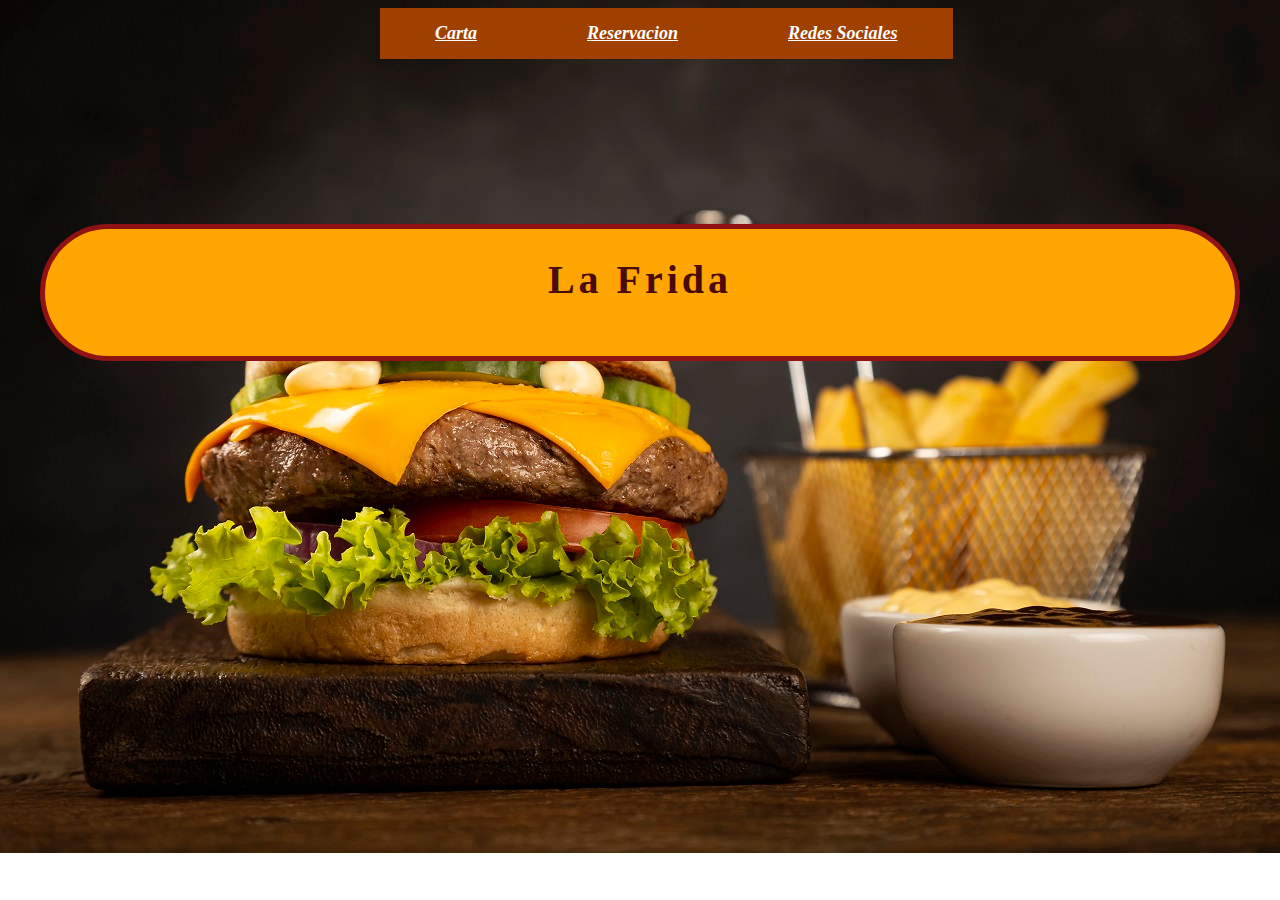
<file: index.html>
<html>
	<head>
		<link rel="stylesheet"href="style.css">
	</head>
	<body>
	<section class="wrap">
		<div id="menu">
		<ul>
			
			<li> <a id="encabezado" href="carta.html">Carta</a> </li>
			<li> <a id="encabezado" href="pepido.html">Reservacion</a> </li> 
			<li> <a id="encabezado" href="https://linktr.ee/lafridaaqp">Redes Sociales</a> </li>
		</ul>
		</div>
			<br>
			<br>
			<br>
			<br>
			<br>
			<br>
			<br>
			<br>
			<br>
			<br>
			<br>
			<br>
			<div id="titulo">
				<h1>La Frida<h1></div>
	</section>
	</body>
</html>
</file>
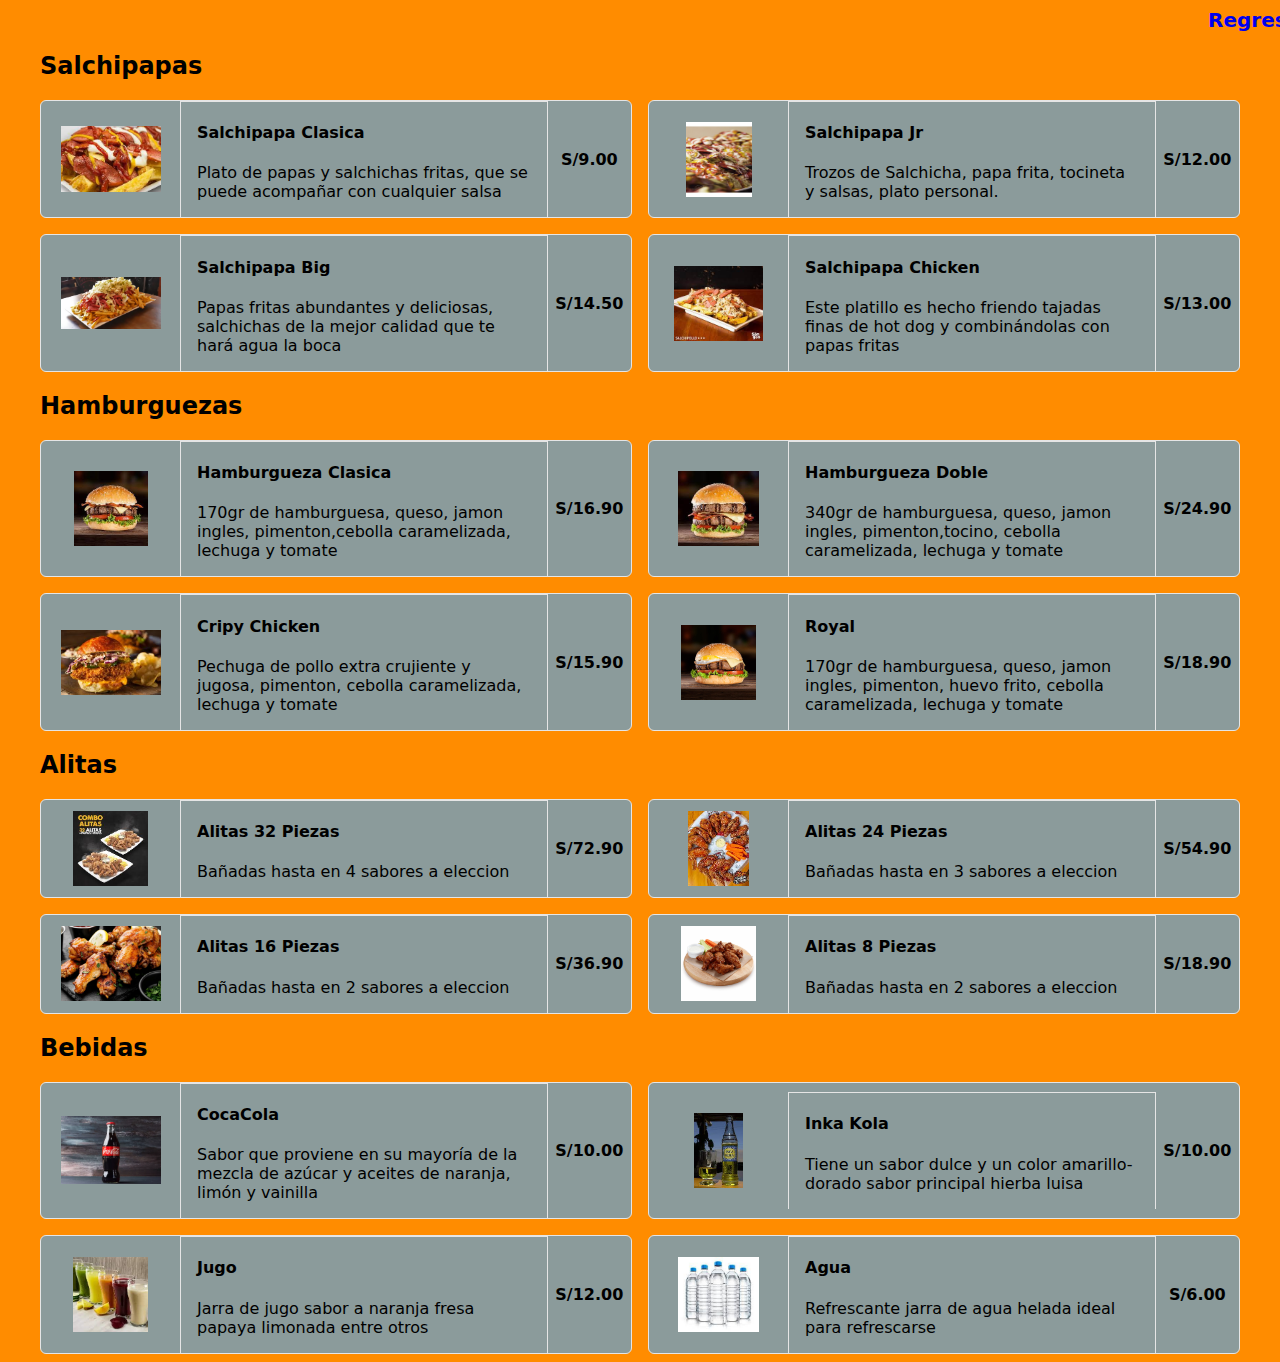
<file: carta.html>
<html>
    <head>
        <link rel="stylesheet" href="carta3.css">
     
    </head>
    <body>
        <div id="regresar">
        <ul>
            <li> <a id="regresar" href="index.html">Regresar</a></li>
        </ul>
         </div>
        <section class="wrap">
       
            <div class="wrap-title-section">
                <h2>Salchipapas</h2>
            </div>
        <div class="wrap column-2 carta">
            <div class="plato-carta">
                <div class="img-plato-carta">
                    <img src="salchi-simple.jpeg" alt="">
                </div>
                <div class="title-plato-carta">
                    <h4>Salchipapa Clasica</h4>
                    <p>Plato de papas y salchichas fritas, que se puede acompañar con cualquier salsa</p>
                </div>
                <div class="precio-plato-carta">
                    <span>S/9.00</span>
                </div>
            </div>
            <div class="plato-carta">
                <div class="img-plato-carta">
                    <img src="salchi-jr.jpg" alt="">
                </div>
                <div class="title-plato-carta">
                    <h4>Salchipapa Jr</h4>
                    <p>Trozos de Salchicha, papa frita, tocineta y salsas, plato personal.</p>
                </div>
                <div class="precio-plato-carta">
                    <span>S/12.00</span>
                </div>
            </div>
            <div class="plato-carta">
                <div class="img-plato-carta">
                    <img src="salchi-big.jpg" alt="">
                </div>
                <div class="title-plato-carta">
                    <h4>Salchipapa Big</h4>
                    <p>Papas fritas abundantes y deliciosas, salchichas de la mejor calidad que te hará agua la boca</p>
                </div>
                <div class="precio-plato-carta">
                    <span>S/14.50</span>
                </div>
            </div>
            <div class="plato-carta">
                <div class="img-plato-carta">
                    <img src="salchi.chiken.jpeg" alt="">
                </div>
                <div class="title-plato-carta">
                    <h4>Salchipapa Chicken</h4>
                    <p>Este platillo es hecho friendo tajadas finas de hot dog y combinándolas con papas fritas</p>
                </div>
                <div class="precio-plato-carta">
                    <span>S/13.00</span>
                </div>
            </div>
        </div>
        <div class="wrap-title-section">
            <h2>Hamburguezas</h2>
        </div>
    <div class="wrap column-2 carta">
        <div class="plato-carta">
            <div class="img-plato-carta">
                <img src="hambur-clasica.jpeg" alt="">
            </div>
            <div class="title-plato-carta">
                <h4>Hamburgueza Clasica</h4>
                <p>170gr de hamburguesa, queso, jamon ingles, pimenton,cebolla caramelizada, lechuga y tomate</p>
            </div>
            <div class="precio-plato-carta">
                <span>S/16.90</span>
            </div>
        </div>
        <div class="plato-carta">
            <div class="img-plato-carta">
                <img src="hambur-doble.jpeg" alt="">
            </div>
            <div class="title-plato-carta">
                <h4>Hamburgueza Doble</h4>
                <p>340gr de hamburguesa, queso, jamon ingles, pimenton,tocino, cebolla caramelizada, lechuga y tomate</p>
            </div>
            <div class="precio-plato-carta">
                <span>S/24.90</span>
            </div>
        </div>
        <div class="plato-carta">
            <div class="img-plato-carta">
                <img src="crispy-chicken.jpeg" alt="">
            </div>
            <div class="title-plato-carta">
                <h4>Cripy Chicken</h4>
                <p>Pechuga de pollo extra crujiente y jugosa, pimenton, cebolla caramelizada, lechuga y tomate</p>
            </div>
            <div class="precio-plato-carta">
                <span>S/15.90</span>
            </div>
        </div>
        <div class="plato-carta">
            <div class="img-plato-carta">
                <img src="hambur-royal.jpg" alt="">
            </div>
            <div class="title-plato-carta">
                <h4>Royal</h4>
                <p>170gr de hamburguesa, queso, jamon ingles, pimenton, huevo frito, cebolla caramelizada, lechuga y tomate</p>
            </div>
            <div class="precio-plato-carta">
                <span>S/18.90</span>
            </div>
        </div>
    </div>
    <div class="wrap-title-section">
        <h2>Alitas</h2>
    </div>
<div class="wrap column-2 carta">
    <div class="plato-carta">
        <div class="img-plato-carta">
            <img src="alitas.32.jpeg" alt="">
        </div>
        <div class="title-plato-carta">
            <h4>Alitas 32 Piezas</h4>
            <p>Bañadas hasta en 4 sabores a eleccion</p>
        </div>
        <div class="precio-plato-carta">
            <span>S/72.90</span>
        </div>
    </div>
    <div class="plato-carta">
        <div class="img-plato-carta">
            <img src="alitas.24.jpeg" alt="">
        </div>
        <div class="title-plato-carta">
            <h4>Alitas 24 Piezas</h4>
            <p>Bañadas hasta en 3 sabores a eleccion</p>
        </div>
        <div class="precio-plato-carta">
            <span>S/54.90</span>
        </div>
    </div>
    <div class="plato-carta">
        <div class="img-plato-carta">
            <img src="alitas.16.webp" alt="">
        </div>
        <div class="title-plato-carta">
            <h4>Alitas 16 Piezas</h4>
            <p>Bañadas hasta en 2 sabores a eleccion</p>
        </div>
        <div class="precio-plato-carta">
            <span>S/36.90</span>
        </div>
    </div>
    <div class="plato-carta">
        <div class="img-plato-carta">
            <img src="alitas.8.jpg" alt="">
        </div>
        <div class="title-plato-carta">
            <h4>Alitas 8 Piezas</h4>
            <p>Bañadas hasta en 2 sabores a eleccion</p>
        </div>
        <div class="precio-plato-carta">
            <span>S/18.90</span>
        </div>
    </div>
</div>
<div class="wrap-title-section">
    <h2>Bebidas</h2>
</div>
<div class="wrap column-2 carta">
<div class="plato-carta">
    <div class="img-plato-carta">
        <img src="coca.webp" alt="">
    </div>
    <div class="title-plato-carta">
        <h4>CocaCola</h4>
        <p>Sabor que proviene en su mayoría de la mezcla de azúcar y aceites de naranja, limón y vainilla</p>
    </div>
    <div class="precio-plato-carta">
        <span>S/10.00</span>
    </div>
</div>
<div class="plato-carta">
    <div class="img-plato-carta">
        <img src="inka.jpeg" alt="">
    </div>
    <div class="title-plato-carta">
        <h4>Inka Kola</h4>
        <p>Tiene un sabor dulce y un color amarillo-dorado sabor principal hierba luisa</p>
    </div>
    <div class="precio-plato-carta">
        <span>S/10.00</span>
    </div>
</div>
<div class="plato-carta">
    <div class="img-plato-carta">
        <img src="jugo.jpeg" alt="">
    </div>
    <div class="title-plato-carta">
        <h4>Jugo</h4>
        <p>Jarra de jugo sabor a naranja fresa papaya limonada entre otros</p>
    </div>
    <div class="precio-plato-carta">
        <span>S/12.00</span>
    </div>
</div>
<div class="plato-carta">
    <div class="img-plato-carta">
        <img src="agua.jpeg" alt="">
    </div>
    <div class="title-plato-carta">
        <h4>Agua</h4>
        <p>Refrescante jarra de agua helada ideal para refrescarse</p>
    </div>
    <div class="precio-plato-carta">
        <span>S/6.00</span>
    </div>
</div>
</div>

        </section>
    </body>
</html>
</file>
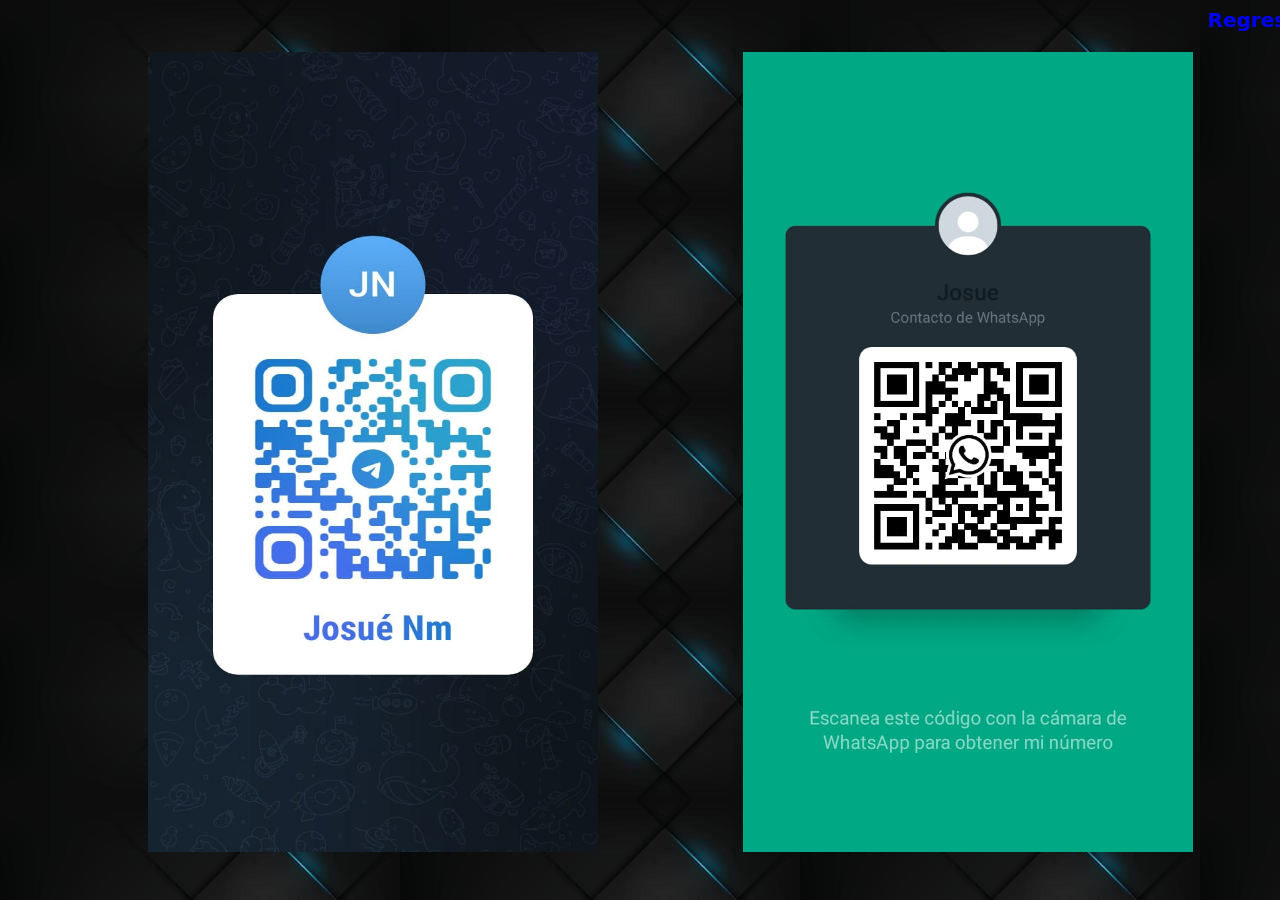
<file: pepido.html>
<html>
    <head>
        <link rel="stylesheet" href="pedido.css">
    </head>
        <div class="general">
        <body>
            <div id="regresar">
                <ul>
                    <li> <a id="regresar" href="index.html">Regresar</a></li>
                </ul>
                 </div>
            <section class="wrap">
                <img src="tele.jpeg" alt="">
                <img src="whatsa.jpeg" alt="">
            </section>    
        </div>
        </body>
</html>
</file>
<file: style.css>
.wrap{
    max-width: 1200px;
    margin: 0 auto;
}
body{
	background-image: url(hamburgueza.jpg);
	background-repeat: repeat-x;
}

#titulo{
	background-color: orange;
	border:5px solid #901212;
	border-radius: 500px ;
	letter-spacing: 4px;
	font-family:cursive
	
	
}
h1{
	color:#4B0A0A;
	font-size: 40px;
	display: flex;
	justify-content: center;
}
ul{
	background:#A04000 ;
	list-style: none;
	width: 100%;
}
li{
	float: left;
	width: auto;
}
#encabezado{
	background:#A04000;
	left: 300px;
	color: white;
	font-style: italic;
	font-size: 18px;
	font-weight: bold;
	padding: 15px 55px;
	display: block;
	position: relative;
}
</file>
<file: carta3.css>
html{
    font-family: system-ui;
}
a{
    text-decoration: none;
   
}
body{
    background-color: darkorange;
}

ul{
   display: block;
   font-weight: bold;
   list-style: none;
   font-size: 20px;
   padding-left: 1200px;
}
.wrap{

    max-width: 1200px;
    margin: 0 auto;
}
.column-2.carta{
    display: grid;
    grid-template-columns: repeat(2,1fr);
    column-gap: 1rem;
    row-gap: 1rem;
    
}
.plato-carta{
    display: flex;
    align-items: center;
    border: 1px solid #e5e5e5;
    border-radius: 6px;
    background-color:rgb(139, 155, 155)
}
.img-plato-carta{
    display: flex;
    flex-basis: 25%;
    justify-content: center;
}
.img-plato-carta img{
    max-width: 100px;
    max-height: 75px;
}

.title-plato-carta{
    border: 1px solid #e5e5e5;
    border-bottom: none;
    flex-basis: 60%;
    padding: 0 1rem;
}
.precio-plato-carta{
    display: flex;
    flex-basis: 15%;
    justify-content: center;
    font-weight: bold;
}
@media (max-width:680px){
    .column-2.carta{
        grid-template-columns: repeat(1,1fr);
    }
}
</file>
<file: pedido.css>
html{
    font-family: system-ui;
}
a{
    text-decoration: none;
}
body{
    background-image: url(fondo.jpg);
}
ul{
    display: block;
    font-weight: bold;
    list-style: none;
    font-size: 20px;
    padding-left: 1200px;
    color: black;
 }
.wrap{
    max-width: 1700px;
    margin: 0 auto;
}
img{
    width: 450px;
    height: 800px;
    padding-left: 140px;
}
@media (min-width:991px){
    .general{
        grid-template-columns: repeat(1,1fr);
    }
}
</file>
